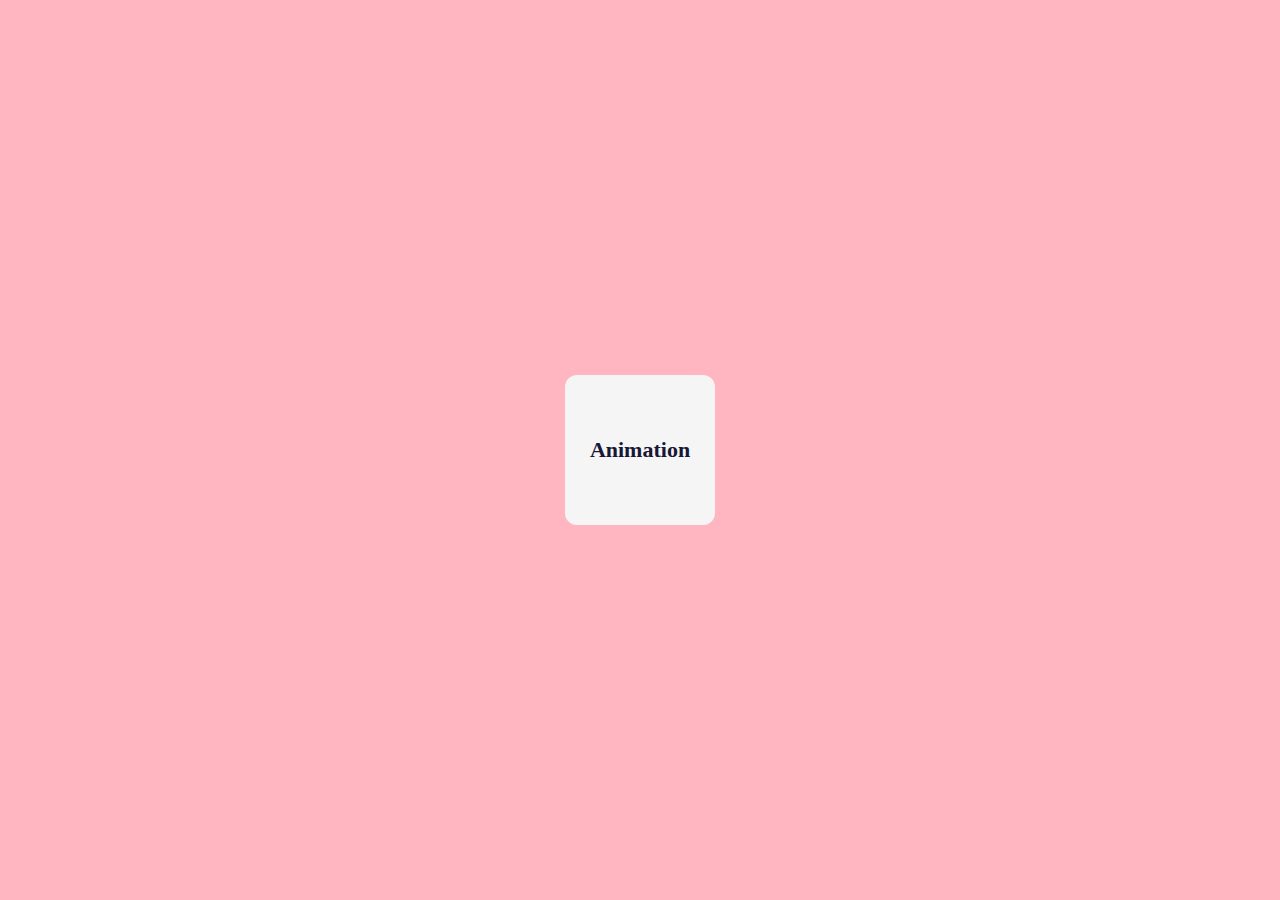
<file: oneplus+/Animation MediaQuerys/Index.html>
<!DOCTYPE html>
<html lang="en">

<head>
  <meta charset="UTF-8">
  <meta name="viewport" content="width=device-width, inital-scale=1.0">
  <title>Animation | MediaQuerys</title>
  <link rel="stylesheet" href="/oneplus+/Animation MediaQuerys/style.css">
</head>

<body>
  <section class="container">
    <div class="box">
      <p>Animation</p>
    </div>
  </section>
</body>

</html>
</file>
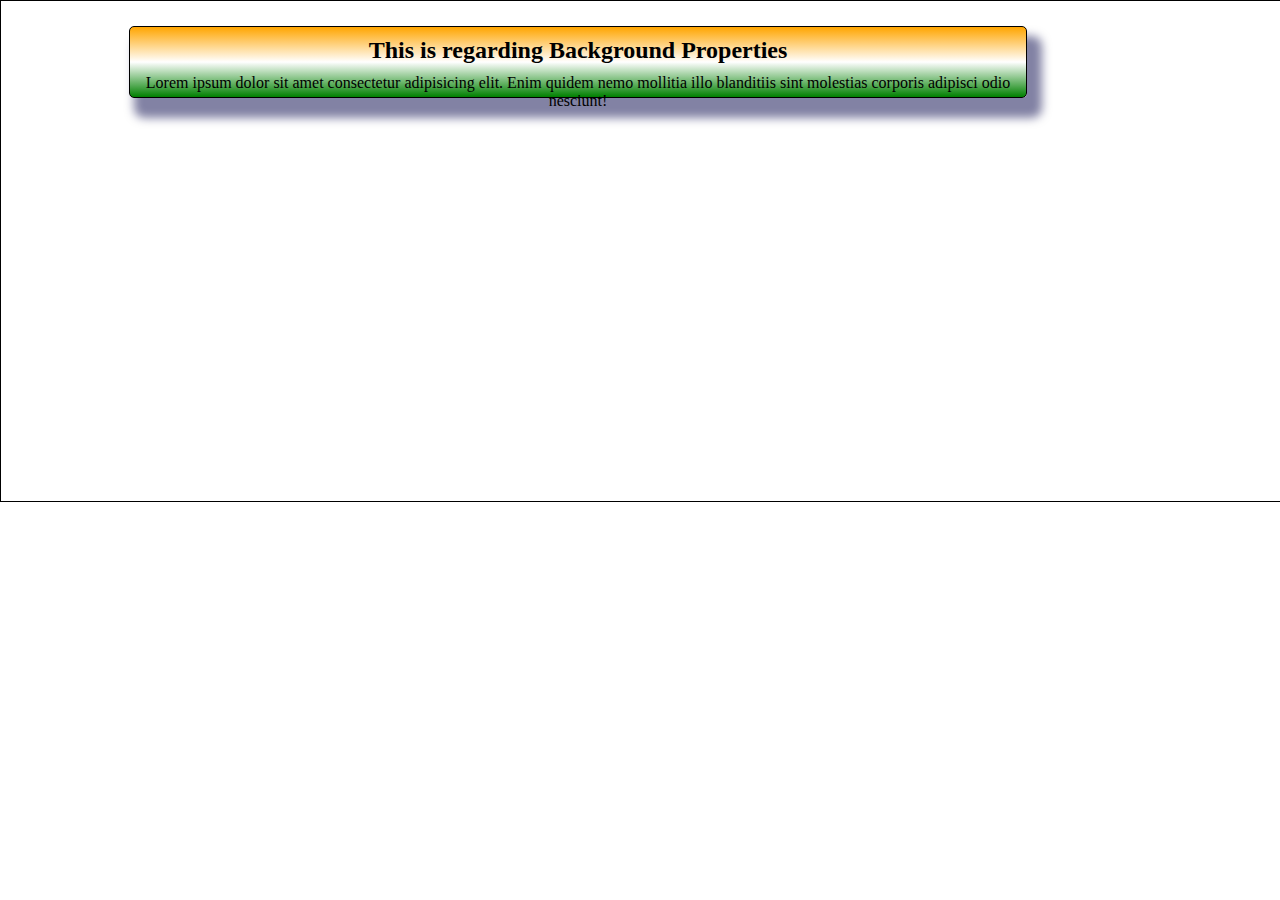
<file: oneplus+/Background Props/index.html>
<!DOCTYPE html>
<html lang="en">

<head>
  <title>Background Properties</title>
  <link rel="stylesheet" href="style.css">
</head>

<body>
  <div class="container">
    <div class="box">
      <h2 style="padding-top: 10px;">This is regarding Background Properties</h2>
      <p style="padding-top: 10px;">Lorem ipsum dolor sit amet consectetur adipisicing elit. Enim quidem nemo mollitia illo blanditiis sint
        molestias corporis adipisci odio nesciunt!</p>
    </div>
  </div>
</body>

</html>
</file>
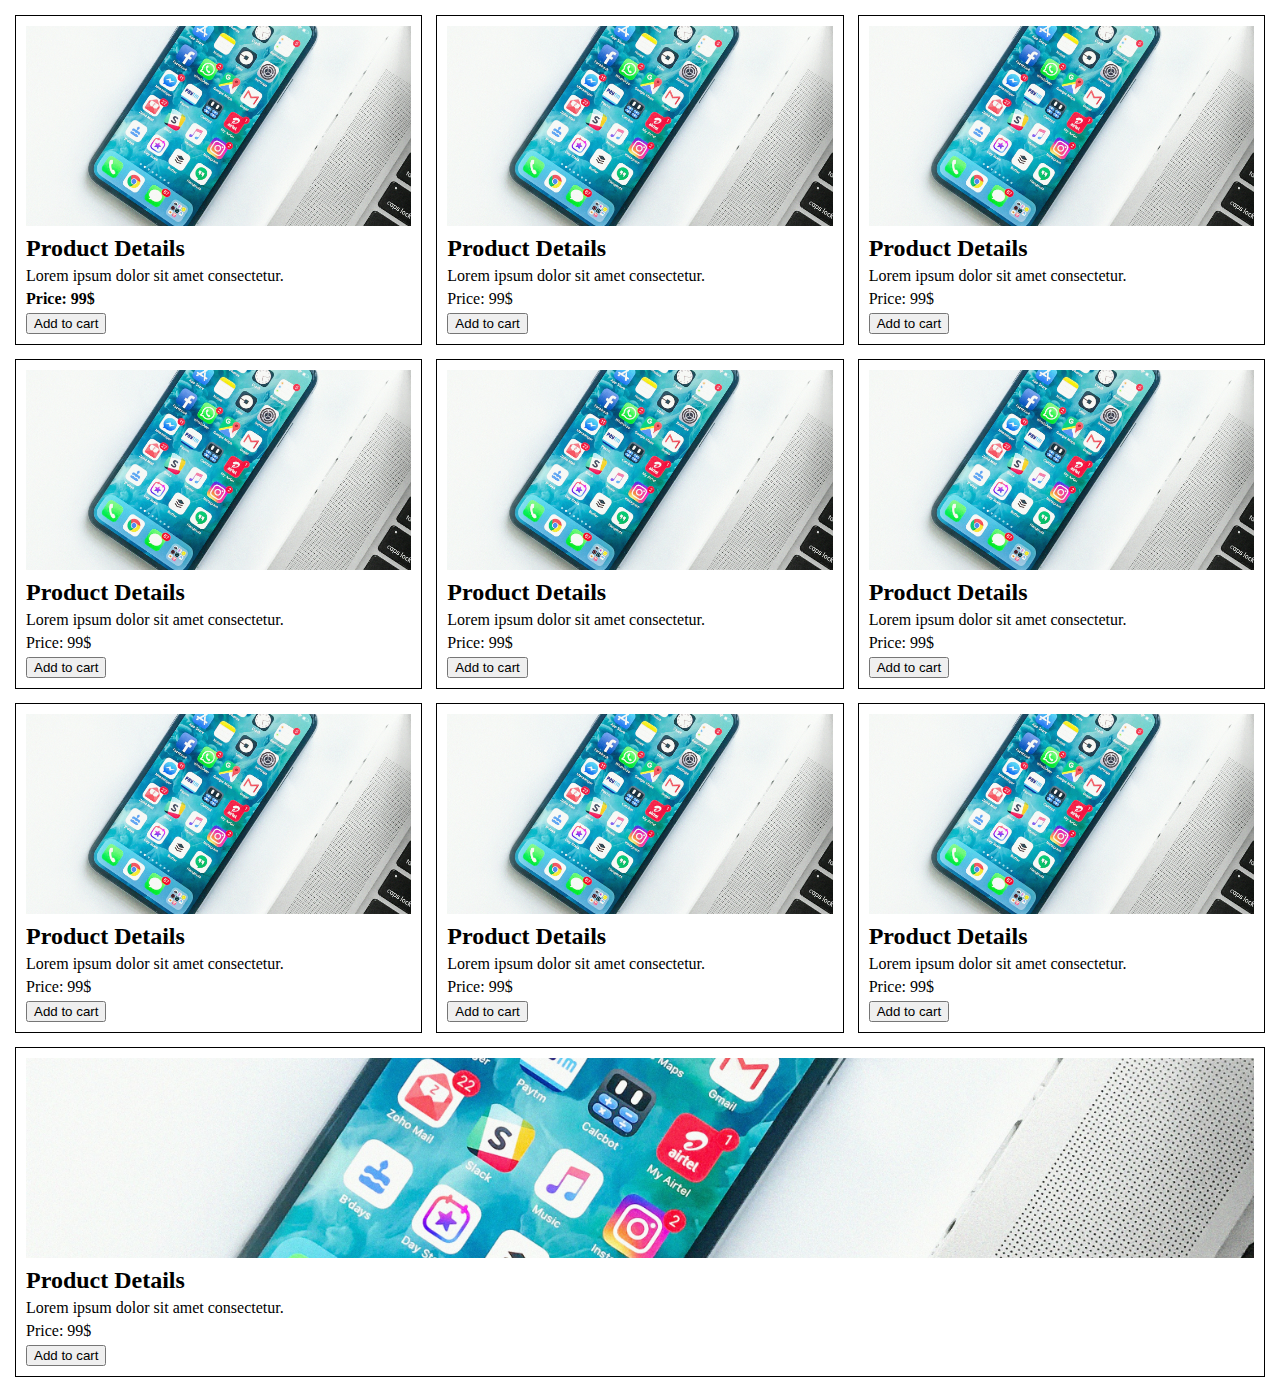
<file: oneplus+/BoxModels/index.html>
<!DOCTYPE html>
<html lang="en">

<head>
  <title>Box Models</title>
  <link rel="stylesheet" href="/oneplus+/BoxModels/style.css">
</head>

<body>

  <div class="container">

    <!-- card with boxmodel -->
    <div class="card">
      <img src="/oneplus+/Images/rahul-chakraborty-xsGxhtAsfSA-unsplash.jpg" alt="Mobile">
      <h2>Product Details</h2>
      <p>Lorem ipsum dolor sit amet consectetur.</p>
      <p><strong>Price: 99$</strong></p>
      <button>Add to cart</button>
    </div>

    <!-- card with boxmodel -->

    <div class="card 2">
      <img src="/oneplus+/Images/rahul-chakraborty-xsGxhtAsfSA-unsplash.jpg" alt="Mobile">
      <h2>Product Details</h2>
      <p>Lorem ipsum dolor sit amet consectetur.</p>
      <p>Price: 99$</p>
      <button>Add to cart</button>
    </div>

    <div class="card 2">
      <img src="/oneplus+/Images/rahul-chakraborty-xsGxhtAsfSA-unsplash.jpg" alt="Mobile">
      <h2>Product Details</h2>
      <p>Lorem ipsum dolor sit amet consectetur.</p>
      <p>Price: 99$</p>
      <button>Add to cart</button>
    </div>

    <div class="card 2">
      <img src="/oneplus+/Images/rahul-chakraborty-xsGxhtAsfSA-unsplash.jpg" alt="Mobile">
      <h2>Product Details</h2>
      <p>Lorem ipsum dolor sit amet consectetur.</p>
      <p>Price: 99$</p>
      <button>Add to cart</button>
    </div>

    <div class="card 2">
      <img src="/oneplus+/Images/rahul-chakraborty-xsGxhtAsfSA-unsplash.jpg" alt="Mobile">
      <h2>Product Details</h2>
      <p>Lorem ipsum dolor sit amet consectetur.</p>
      <p>Price: 99$</p>
      <button>Add to cart</button>
    </div>

    <div class="card 2">
      <img src="/oneplus+/Images/rahul-chakraborty-xsGxhtAsfSA-unsplash.jpg" alt="Mobile">
      <h2>Product Details</h2>
      <p>Lorem ipsum dolor sit amet consectetur.</p>
      <p>Price: 99$</p>
      <button>Add to cart</button>
    </div>

    <div class="card 2">
      <img src="/oneplus+/Images/rahul-chakraborty-xsGxhtAsfSA-unsplash.jpg" alt="Mobile">
      <h2>Product Details</h2>
      <p>Lorem ipsum dolor sit amet consectetur.</p>
      <p>Price: 99$</p>
      <button>Add to cart</button>
    </div>

    <div class="card 2">
      <img src="/oneplus+/Images/rahul-chakraborty-xsGxhtAsfSA-unsplash.jpg" alt="Mobile">
      <h2>Product Details</h2>
      <p>Lorem ipsum dolor sit amet consectetur.</p>
      <p>Price: 99$</p>
      <button>Add to cart</button>
    </div>

    <div class="card 2">
      <img src="/oneplus+/Images/rahul-chakraborty-xsGxhtAsfSA-unsplash.jpg" alt="Mobile">
      <h2>Product Details</h2>
      <p>Lorem ipsum dolor sit amet consectetur.</p>
      <p>Price: 99$</p>
      <button>Add to cart</button>
    </div>

    <div class="card 2">
      <img src="/oneplus+/Images/rahul-chakraborty-xsGxhtAsfSA-unsplash.jpg" alt="Mobile">
      <h2>Product Details</h2>
      <p>Lorem ipsum dolor sit amet consectetur.</p>
      <p>Price: 99$</p>
      <button>Add to cart</button>
    </div>

  </div>
</body>

</html>
</file>
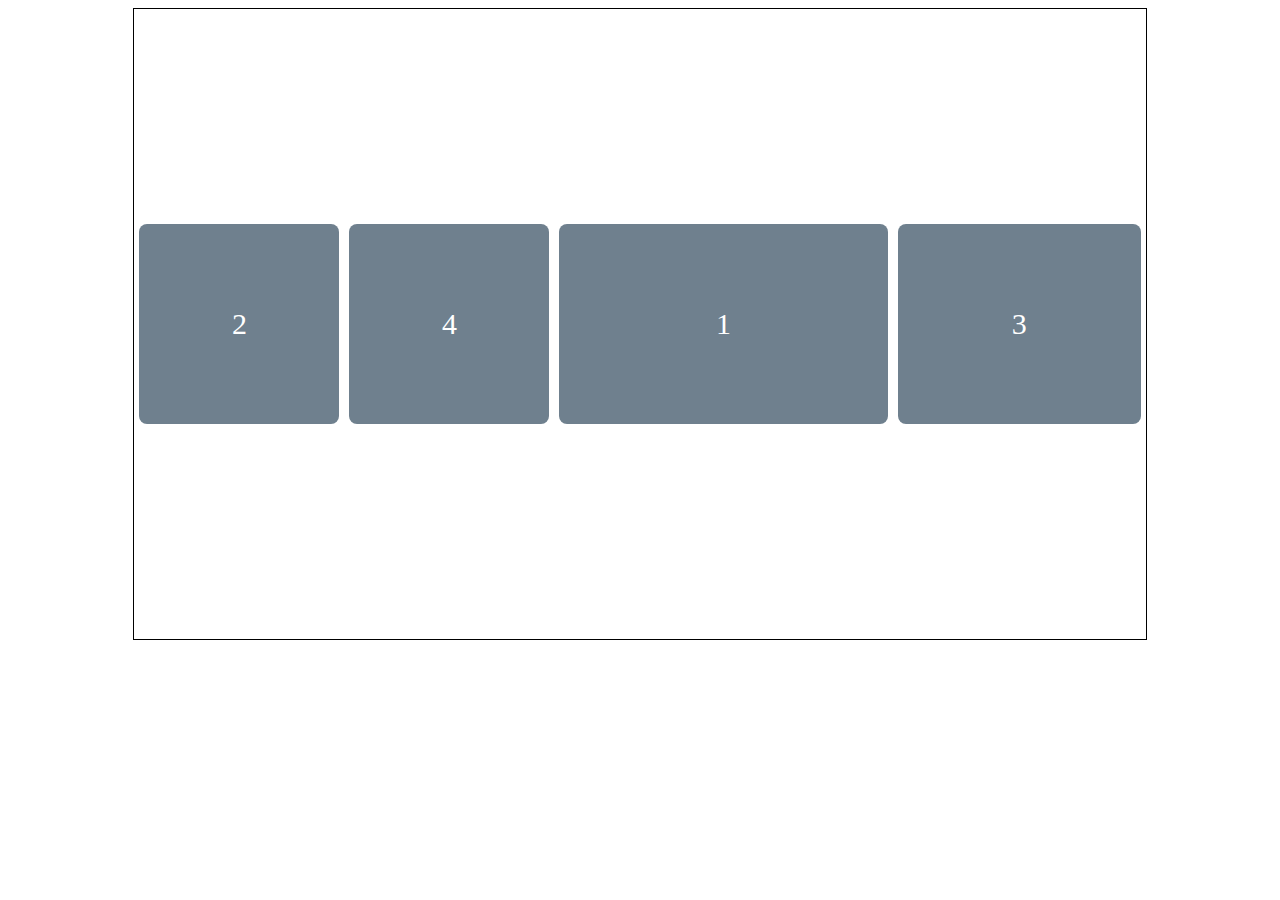
<file: oneplus+/Flex/index.html>
<!DOCTYPE html>
<html>

<head>
  <title>Flex Concept</title>
  <link rel="stylesheet" href="style.css">
</head>

<body>

  <div class="container">
    <div class="box box1">1</div>
    <div class="box">2</div>
    <div class="box box3">3</div>
    <div class="box">4</div>
    <!-- <div class="box">5</div>
    <div class="box">6</div>
    <div class="box">7</div>
    <div class="box">8</div>
    <div class="box">9</div>
    <div class="box">10</div> -->
  </div>

</body>

</html>
</file>
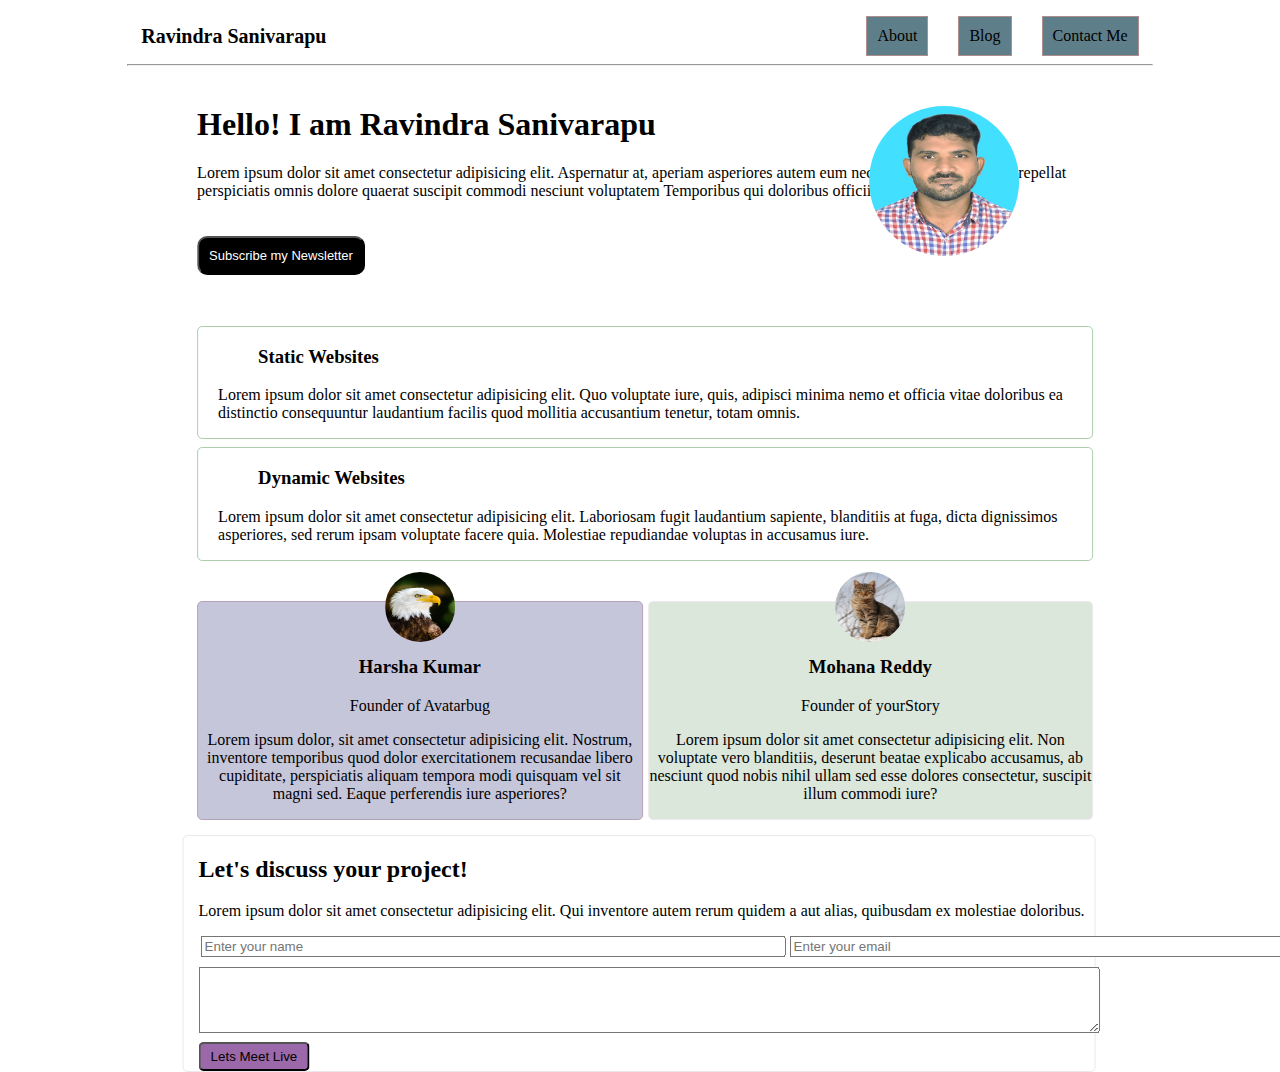
<file: oneplus+/Personal Info/index.html>
<!DOCTYPE html>
<html lang="en">

<head>
  <meta charset="UTF-8">
  <meta name="viewport" content="width=device-width, initial-scale=1.0">
  <title>Personal Information</title>
  <link rel="stylesheet" href="./style.css">
</head>

<body>
  <header>
    <section class="userdetails">
      <h2 class="username">Ravindra Sanivarapu</h2>
      <ul type="none" class="userinfo">
        <li class="box">About</li>
        <li class="box">Blog</li>
        <li class="box">Contact Me</li>
      </ul>
    </section>

    <hr style="width: 80%; color: rgb(185, 216, 206);">

    <section class="herocard">
      <div>
        <img src="/oneplus+/Images/Ravindra.JPG" alt="Ravindra" class="userimg">
      </div>

      <div>
        <h1>Hello! I am Ravindra Sanivarapu</h1>
        <p>Lorem ipsum dolor sit amet consectetur adipisicing elit. Aspernatur at, aperiam
          asperiores autem eum necessitatibus quibusdam repellat perspiciatis omnis dolore quaerat suscipit commodi
          nesciunt voluptatem
          Temporibus qui doloribus officiis quos.</p>
        <button class="subscribe">Subscribe my Newsletter</button>
      </div>

    </section>

    <section class="websites">
      <div class="website-box1">
        <h3 class="head1">Static Websites</h3>
        <p class="para1">Lorem ipsum dolor sit amet consectetur adipisicing elit. Quo voluptate iure, quis, adipisci
          minima nemo et
          officia vitae doloribus ea distinctio consequuntur laudantium facilis quod mollitia accusantium tenetur, totam
          omnis.</p>
      </div>
      <div class="website-box2">
        <h3 class="head1">Dynamic Websites</h3>
        <p class="para1">Lorem ipsum dolor sit amet consectetur adipisicing elit. Laboriosam fugit laudantium sapiente,
          blanditiis at
          fuga, dicta dignissimos asperiores, sed rerum ipsam voluptate facere quia. Molestiae repudiandae voluptas in
          accusamus iure.</p>
      </div>
    </section>

    <section class="container">
      <div class="contain1">
        <div>
          <img src="/oneplus+/Images/Bald Eagle RoMW.webp" alt="Eagle" class="containimg">
        </div>
        <h3 class="head2">Harsha Kumar</h3>
        <p>Founder of Avatarbug</p>
        <p>Lorem ipsum dolor, sit amet consectetur adipisicing elit. Nostrum, inventore temporibus quod dolor
          exercitationem recusandae libero cupiditate, perspiciatis aliquam tempora modi quisquam vel sit magni sed.
          Eaque perferendis iure asperiores?</p>
      </div>
      <div class="contain2">
        <div>
          <img src="/oneplus+/Images/Cat_November_2010-1a.jpg" alt="Cat" class="containimg">
        </div>
        <h3 class="head2">Mohana Reddy</h3>
        <p>Founder of yourStory</p>
        <p>Lorem ipsum dolor sit amet consectetur adipisicing elit. Non voluptate vero blanditiis, deserunt beatae
          explicabo accusamus, ab nesciunt quod nobis nihil ullam sed esse dolores consectetur, suscipit illum commodi
          iure?</p>
      </div>
    </section>

    <section class="feedback">
      <h2>Let's discuss your project!</h2>
      <p>Lorem ipsum dolor sit amet consectetur adipisicing elit. Qui inventore autem rerum quidem a aut alias,
        quibusdam ex molestiae doloribus.</p>
      <div>
        <div class="fbdetails">
          <label for="name"></label>
          <input type="text" id="name" placeholder="Enter your name" size="70" maxlength="10">
          <label for="email"></label>
          <input type="email" id="email" placeholder="Enter your email" size="70" maxlength="10">
        </div>
        <div class="fbadddress">
          <textarea id="fullAddress" name="fullAddress" rows="4" cols="110"></textarea>
        </div>
      </div>
      <button class="fbbutton">Lets Meet Live </button>
    </section>

  </header>
</body>

</html>
</file>
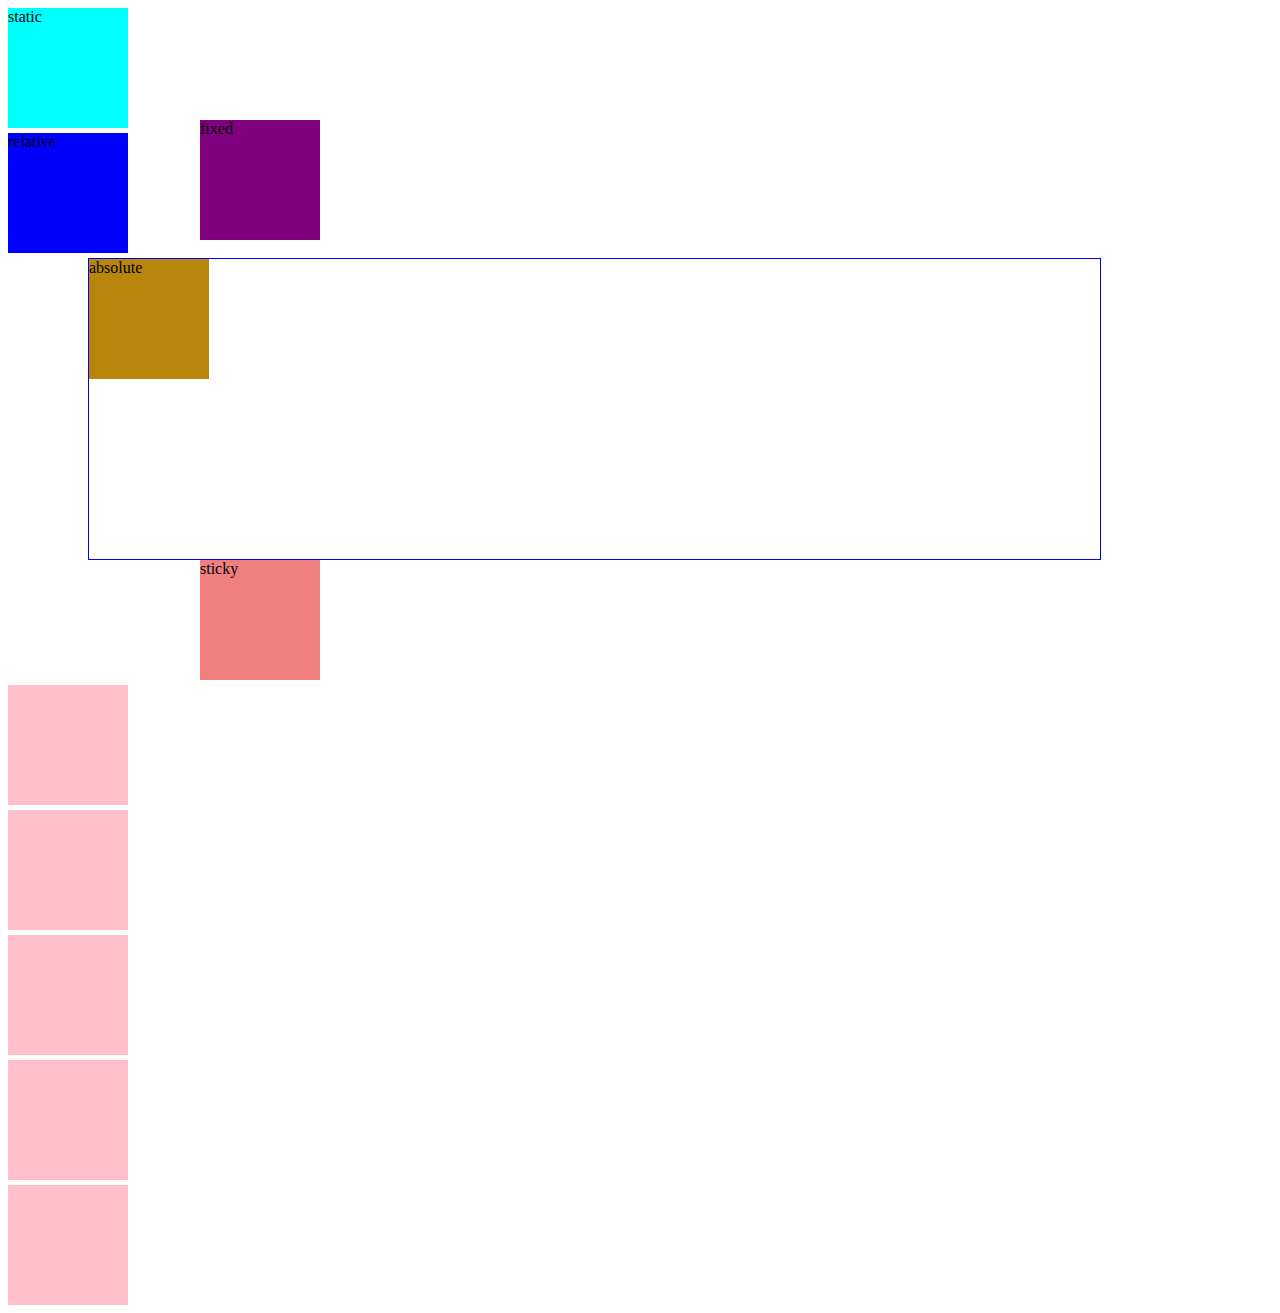
<file: oneplus+/Positions/index.html>
<!DOCTYPE html>
<html lang="en">

<head>
  <title>CSS Postions</title>
  <link rel="stylesheet" href="/oneplus+/Positions/style.css">
</head>

<body>

  <div class="box static">static</div>
  <div class="box relative">relative</div>
  <section>
    <div class="box absolute">absolute</div>
  </section>
  <div class="box fixed">fixed</div>
  <div class="box sticky">sticky</div>
  <div class="box"></div>
  <div class="box"></div>
  <div class="box"></div>
  <div class="box"></div>
  <div class="box"></div>


</body>

</html>
</file>
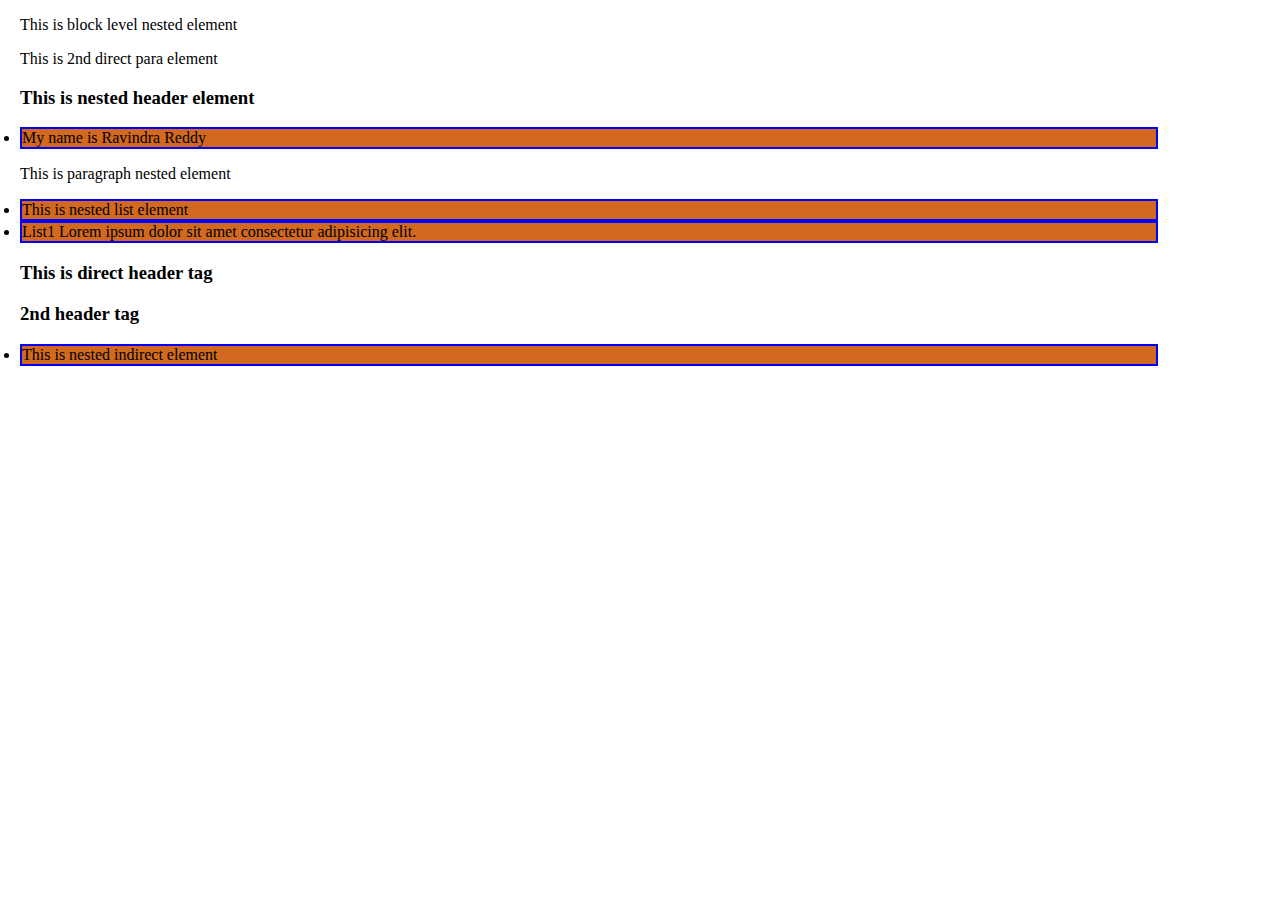
<file: oneplus+/Practice/Index.html>
<!DOCTYPE html>
<html lang="en">

<head>
  <title>Page Structures</title>
  <link rel="stylesheet" href="/oneplus+/Practice/style.css">

</head>

<body>

  <!-- <span>Lorem ipsum dolor sit amet.</span>
  <span>Lorem ipsum dolor sit amet consectetur.</span>
  <span>Lorem ipsum dolor sit.</span>
  <span>Lorem ipsum dolor, sit amet consectetur adipisicing.</span> -->

  <section class="header">

    <div class="header-block">
      <p>This is block level nested element</p>
      <p>This is 2nd direct para element</p>
      <h3>This is nested header element</h3>
      <li>My name is Ravindra Reddy</li>
    </div>

    <div class="header-list">
      <p>This is paragraph nested element</p>
      <li>This is nested list element</li>
      <li>List1 Lorem ipsum dolor sit amet consectetur adipisicing elit.</li>
      <h3>This is direct header tag</h3>
      <h3>2nd header tag</h3>
      <section>
        <li>This is nested indirect element</li>
      </section>
    </div>


  </section>

</body>

</html>
</file>
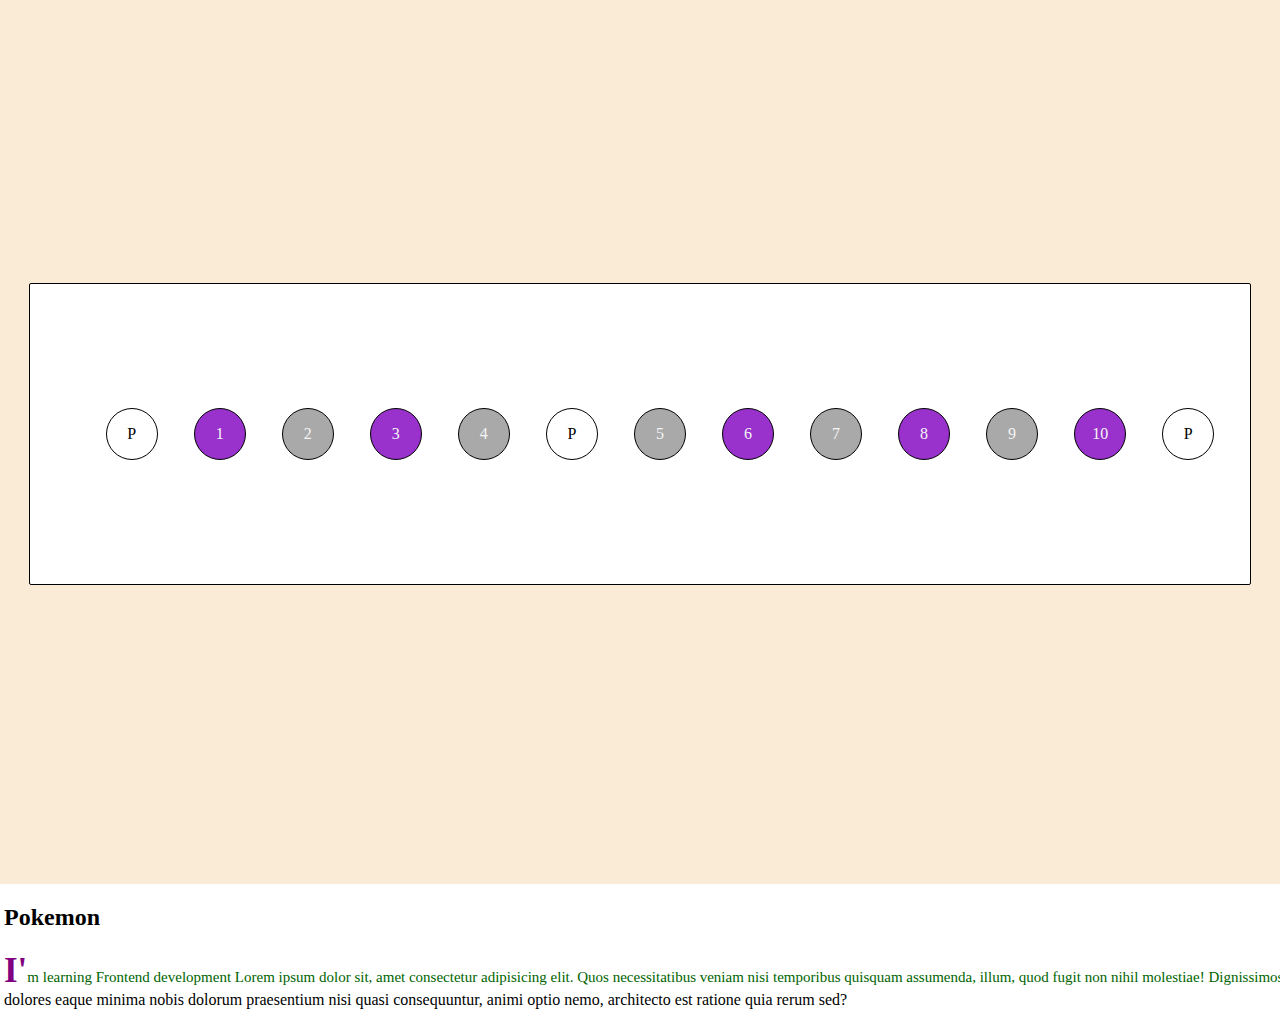
<file: oneplus+/selectors/index.html>
<!DOCTYPE html>
<html lang="en">

<head>
  <title>Pseudo Selectors</title>
  <link rel="stylesheet" href="/oneplus+/selectors/style.css">
</head>

<body>
  <!-- .header>ul>li*10{$} formula for multiple lines and $ will generate numbers in sequence-->
  <div class="header">
    <ul>
      <p class="para">P</p>
      <li>1</li>
      <li>2</li>
      <li>3</li>
      <li>4</li>
      <p class="para">P</p>
      <li>5</li>
      <li>6</li>
      <li>7</li>
      <li>8</li>
      <li>9</li>
      <li>10</li>
      <p class="para">P</p>
    </ul>
  </div>

  <h2 style="padding-left: 20px; width: 22%;">Pokemon</h2>
  <p style="padding-left: 20px;">I'm learning Frontend development Lorem ipsum dolor sit, amet consectetur adipisicing
    elit. Quos necessitatibus veniam nisi temporibus quisquam assumenda, illum, quod fugit non nihil molestiae!
    Dignissimos, dolores eaque minima nobis dolorum praesentium nisi quasi consequuntur, animi optio nemo, architecto
    est ratione quia rerum sed?</p>

</body>

</html>
</file>
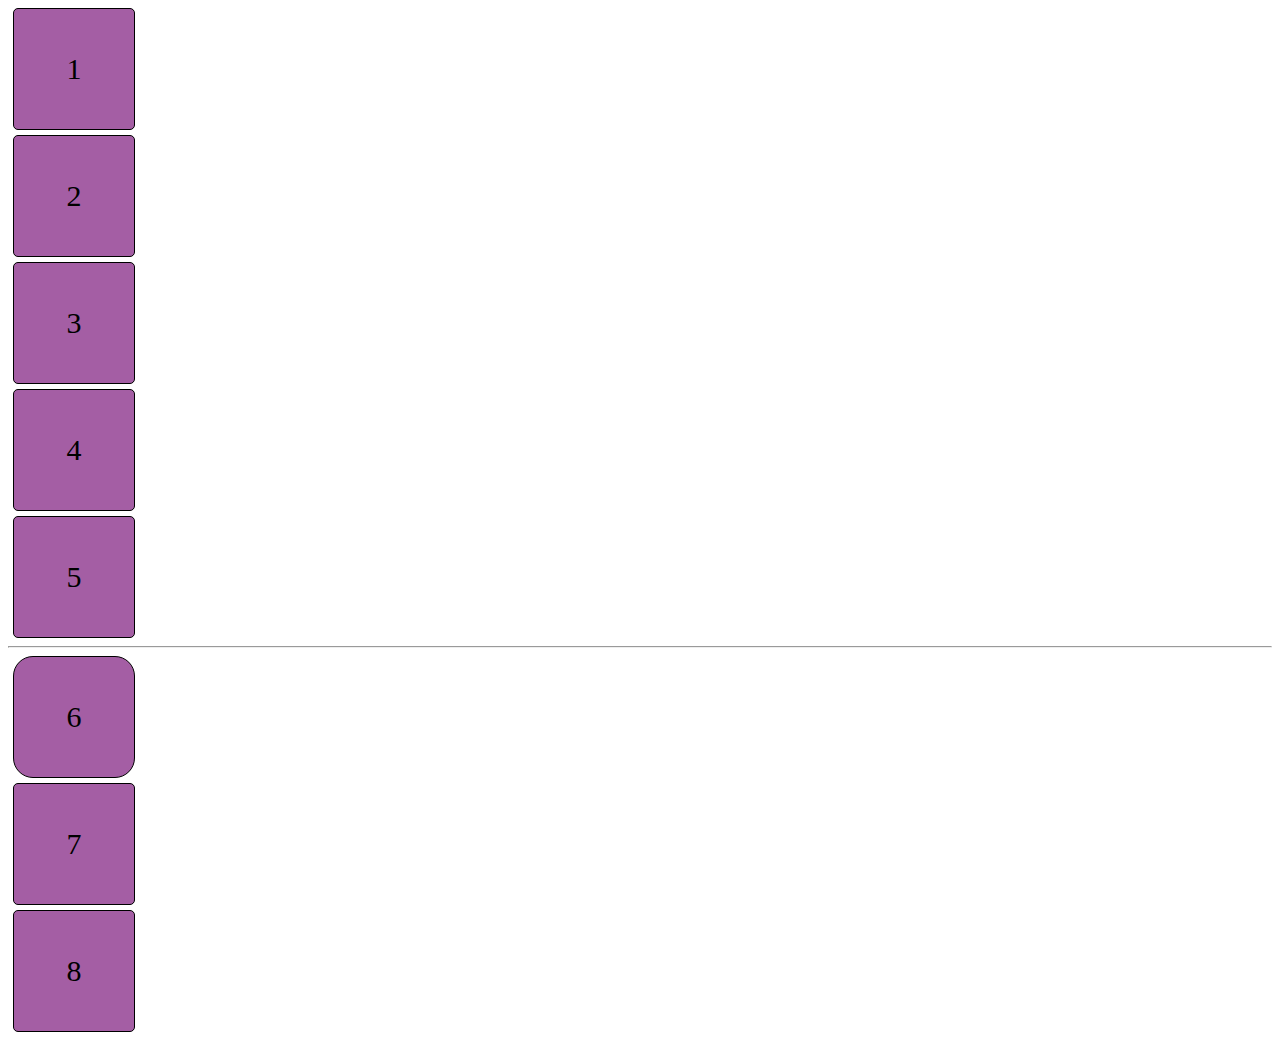
<file: oneplus+/Flex/Transform/index.html>
<!DOCTYPE html>
<html>

<head>
  <title>Transform & Transition</title>
  <link rel="stylesheet" href="./style.css">
</head>

<body>
  <div class="container">
    <div class="box box1">1</div>
    <div class="box box2">2</div>
    <div class="box box3">3</div>
    <div class="box box4">4</div>
    <div class="box box5">5</div>
    <hr>
    <div class="box box6">6</div>
    <div class="box box7">7</div>
    <div class="box box8">8</div>
  </div>
</body>

</html>
</file>
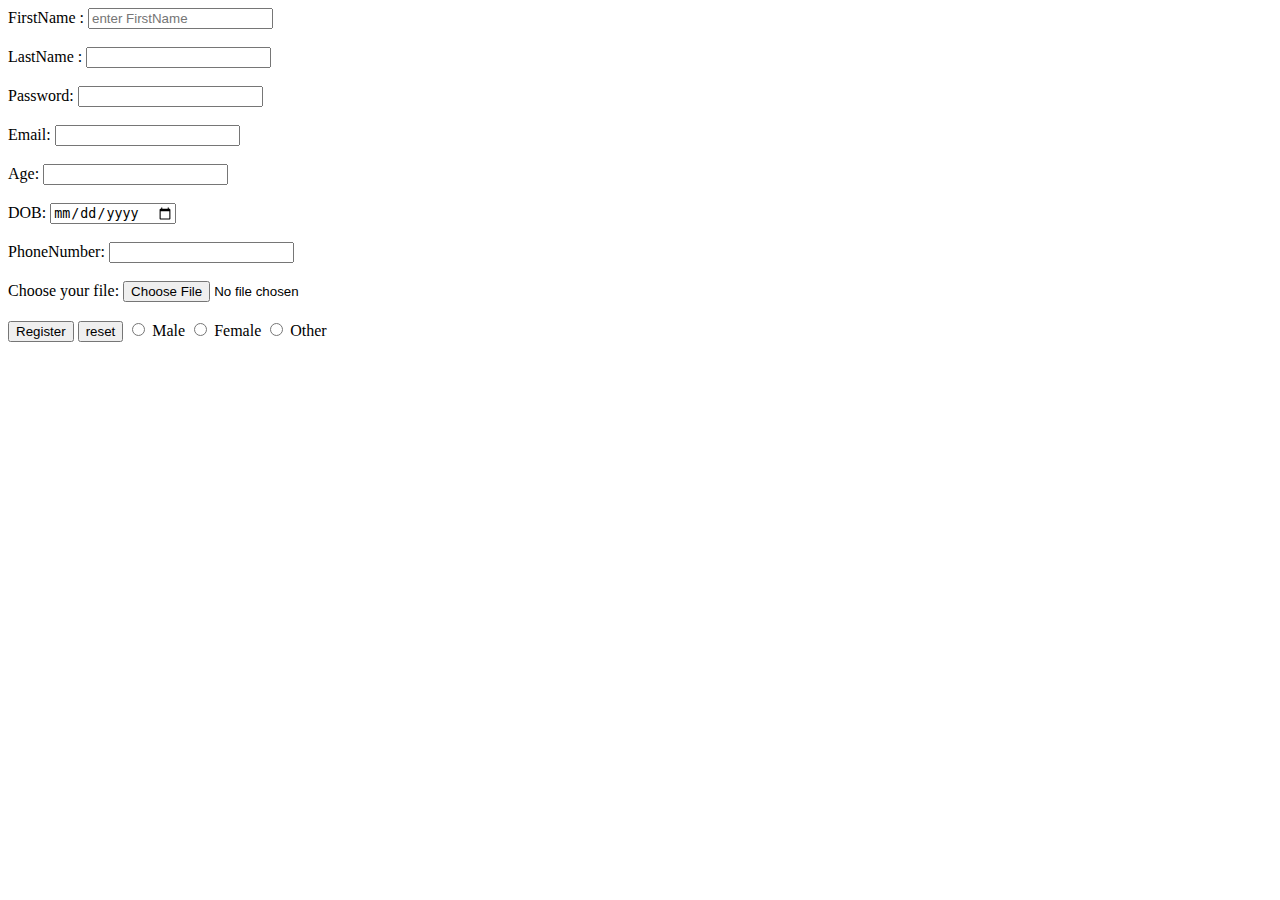
<file: oneplus+/forms.html>
<!DOCTYPE html>
<html lang="en">

  <head>
    <title>HTML Forms</title>
  </head>

  <body>

    <form action="">

      <label for="firstname">FirstName : </label>
      <input type="text" id="firstname" placeholder="enter FirstName"> <br><br>

      <label for="lastname">LastName : </label>
      <input type="text" id="lastname"> <br><br>
      
      <label for="password">Password: </label>
      <input type="password" id="password"> <br><br>

      <label for="email">Email: </label>
      <input type="email" id="email"> <br><br>

      <label for="age">Age: </label>
      <input type="number" id="age"> <br><br>

      <label for="dob">DOB: </label>
      <input type="date" id="dob"> <br><br>

      <label for="phonenumber">PhoneNumber: </label>
      <input type="tel" id="phonenumber"> <br><br>

      <label for="file">Choose your file: </label>
      <input type="file" id=" File"> <br><br>

      <input type="submit" value="Register">
      <input type="reset"  value="reset">

      <!-- Multiple options-->
      <input type="radio" name="gender" id="male" value="male">
      <label for="gender">Male </label>

      <input type="radio" name="gender" id="female" value="female">
      <label for="gender">Female</label>

      <input type="radio" name="gender" id="other" value="other">
      <label for="gender">Other</label>

    </form>

  </body>

</html>
</file>
<file: oneplus+/Animation MediaQuerys/style.css>
body {
  margin: 0;
  padding: 0;
}

.container {
  height: 100vh;
  background-color: lightpink;
  display: flex;
  justify-content: center;
  align-items: center;
}

.box {
  height: 150px;
  width: 150px;
  background-color: whitesmoke;
  border-radius: 12px;
  display: flex;
  justify-content: center;
  align-items: center;
  color: rgb(23, 23, 55);
  font-size: 22px;
  font-weight: bolder;
  animation: loader 2s linear 5;
  /* animation-name: spin;
  
  animation-timing-function: linear; */
  /* animation-delay: 2s; */
  animation-duration: 7s;
  animation-fill-mode: forwards;
  /* animation-iteration-count: 3;
  animation-direction: normal; */
  /* animation-play-state: paused; */
  /*  short hand property - animation: name duration timing-function delay iteration-count direction fill-mode; */

}

/* .box:hover{
  animation-play-state: running;
} */

/* @keyframes spin {
  0% {
    transform: rotate(0deg);
  }

  50% {
    transform: rotate(180deg);
    border-radius: 30%;
  }

  100% {
    transform: rotate(360deg);
    border-radius: 50%;
  }
} */

@keyframes loader {
  0%{
    transform: rotateX(0deg) rotateY(0deg) rotateZ(0deg);
  }

  33%{
    transform: rotateX(60deg) rotateY(0deg) rotateZ(60deg);
  }

  70%{
    transform: rotateX(150deg) rotateY(150deg) rotateZ(150deg);
  }

  100%{
    transform: rotateX(250deg) rotateY(250deg) rotateZ(250deg);
  }
}
</file>
<file: oneplus+/Background Props/style.css>
* {
  margin: 0px;
  padding: 0px;
}


.container {
  height: 500px;
  width: 100%;
  /* background-color: white; */
  position: relative;
  border: 1px solid black;
  background-image: url(https://static0.srcdn.com/wordpress/wp-content/uploads/2020/10/Pokemon-Crown-Tundra-DLC-Lugia.jpg);
  background-size: contain;
  background-repeat: no-repeat;
  background-position: center;
  /* background-clip: content-box; */
}

.box {
  position: absolute;
  height: 70px;
  width: 70%;
  background: linear-gradient(orange, white, green);
  /* background-color: whitesmoke; */
  border: 1px solid black;
  border-radius: 5px;
  text-align: center;
  top: 5%;
  left: 10%;
  /* transform: translate(-50%, -50%); */
  box-shadow: rgba(6, 6, 73, 0.5) 10px 15px 10px 5px;
}
</file>
<file: oneplus+/BoxModels/style.css>
.container{
  display: flex;
  flex-wrap: wrap;
}

.card{
  width: 300px;
  border: 1px solid black;
  padding: 10px;
  margin: 7px;
  flex-grow: 1;
}

img{
  height: 200px;
  width: 100%;
  object-fit: cover;
}

h2{
  margin: 5px 0px;
}

p{
  margin: 5px 0px;
}
</file>
<file: oneplus+/Flex/style.css>
.container {
  height: 70vh;
  width: 80%;
  border: 1px solid black;
  margin: 0px auto;
  display: flex;
  /* flex-direction: column-reverse; */
  flex-wrap: wrap;
  /* flex-wrap: wrap-reverse; */
  flex-flow: row wrap;
  justify-content: space-evenly;
  align-items: center;
}


.box {
  height: 200px;
  /* min height will not controlled by the parent class */
  /* min-height: 200px; */
  width: 200px;
  background-color: rgb(111, 128, 142);
  display: flex;
  justify-content: center;
  align-items: center;
  margin: 5px;
  border-radius: 8px;
  font-size: 30px;
  color: white;
}

/* To modify any specific box, ex: box3 */

/* .box3 ,.box1{
  flex-grow: 1;
} */

.box3{
  flex-grow: 1;
  order: 100;
}
/* highest order will be placed last 
   Highest grow value will occupy more remaining space */
.box1{
  flex-grow: 3;
  order: 10;
}
</file>
<file: oneplus+/Personal Info/style.css>
body {
  margin: 0px;
  padding: 0px;
}

.userdetails {
  display: flex;
  justify-content: center;
  align-items: center;
  /* animation: sliderup 1s linear 1; */
}

/* @keyframes sliderup {
  from {
    transform: translateY(-100px);
  }

  to {
    transform: translate(0px);
  }
} */

.username {
  font-family: Cambria, Cochin, Georgia, Times, 'Times New Roman', serif;
  font-size: 20px;
  font-weight: bold;
  padding-right: 500px;
  padding-bottom: 0px;
  margin-bottom: 0px;
}

.userinfo {
  display: flex;
  gap: 30px;
  padding-bottom: 0px;
  margin-bottom: 0px;
}

.userinfo .box {
  border: 1px solid rgb(176, 142, 142);
  padding: 10px;
  background-color: rgb(94, 126, 137);
}

.userinfo .box:hover {
  background-color: rgb(101, 152, 101);
  text-decoration: underline;
  transition: 0.5s;
}

.herocard {
  height: 230px;
  width: 70%;
  margin-top: 40px;
  justify-content: center;
  align-items: center;
  transform: translate(22%, 0);
  position: relative;
}

.userimg {
  height: 150px;
  width: 150px;
  border-radius: 50%;
  position: absolute;
  left: 75%;
  top: 0;
}

.subscribe {
  border-radius: 10px;
  padding: 10px;
  margin-top: 20px;
  font-size: small;
  background-color: black;
  color: white;
}

.subscribe:hover {
  transition: 0.5s;
  background-color: rgb(141, 37, 141);
}

.websites {
  width: 70%;
  margin-top: -10px;
  justify-content: center;
  align-items: center;
  transform: translate(22%, 0);
  margin-bottom: 40px;
  animation: herospin 2s ease 1;
}

.website-box1 {
  border: 1px solid rgb(172, 206, 172);
  border-radius: 5px;
  margin-bottom: 8px;
}

.website-box2 {
  border: 1px solid rgb(172, 206, 172);
  border-radius: 5px;
  margin-bottom: 8px;
}

/* @keyframes herospin {
  0% {
    transform:scale(1);
  }

  100% {
    transform: scale(1.1);
  }
} */

.head1 {
  padding-left: 60px;
}

.para1 {
  padding-left: 20px;
}

.container {
  display: flex;
  width: 70%;
  transform: translate(22%, 0);
  justify-content: center;
  text-align: center;
  gap: 5px;
  margin-bottom: 15px;
}

.contain1 {
  width: 50%;
  border: 1px solid rgb(182, 161, 184);
  border-radius: 5px;
  background-color: rgb(198, 198, 218);
}

.contain2 {
  width: 50%;
  border: 1px solid rgb(238, 233, 240);
  border-radius: 5px;
  background-color: rgb(220, 231, 219);
}

.containimg {
  height: 70px;
  width: 70px;
  border-radius: 50%;
  transform: translate(0px, -30px);
  padding-bottom: 0px;
}

.head2 {
  margin-top: -20px;
}

.feedback {
  width: 70%;
  border: 1px solid rgb(238, 231, 235);
  border-radius: 5px;
  transform: translate(20%, 0);
  padding-left: 15px;
}

.fbdetails {
  display: flex;
  align-items: center;
  margin-bottom: 10px;
  gap: 2px;
}

.fbaddress {
  display: flex;
  align-items: center;
}

.fbbutton {
  margin-top: 5px;
  padding: 5px 10px;
  background-color: rgb(155, 105, 170);
  border-radius: 5px;
}
</file>
<file: oneplus+/Positions/style.css>
.box{
  height: 120px;
  width: 120px;
  background-color: pink;
  margin-bottom: 5px;
}

.static{
background-color: aqua;
/* top: 100px; */
/* left: 100px;  there is no change in position by using left or top on static     */
}

.relative{
position: relative;
background-color: blue;
/* top: 125px;
left: 150px; */
}

section{
  height: 300px;
  width: 80%;
  position: relative;
  border: 1px solid blue;
  justify-content: center;
  margin: 0 80px;

}

.absolute{
background-color: darkgoldenrod;
position: absolute;
}

.fixed{
background-color: purple;
position: fixed;
top: 120px;
left: 200px;
}

.sticky{
background-color: lightcoral;
position: sticky;
top: 150px;
left: 200px;
}
</file>
<file: oneplus+/Practice/style.css>
body {
  margin: 0;
}

.header {
  justify-content: center;
  align-items: center;
  padding-left: 20px;
  gap: 30px;
}

/* .header +div h3{
  background-color: aquamarine;
  border: 2px solid rgb(11, 12, 11);
  border-radius: 5px;
} */

.header  div ~p{
  background-color: rgb(255, 127, 255);
  border: 2px solid rgb(12, 11, 11);
  border-radius: 5px;
}

.header li{
  background-color: chocolate;
  border: 2px solid blue;
  width: 90%;
}
</file>
<file: oneplus+/selectors/style.css>
body {
  margin: -16px;
  padding: 0;
}

/* Pseduo classes Selectors */

.header {
  height: 100vh;
  background-color: antiquewhite;
  align-content: center;
  justify-content: center;
  display: flex;
  margin: auto;
}

.header ul {
  height: 300px;
  width: 90%;
  display: flex;
  justify-content: space-evenly;
  align-items: center;
  list-style: none;
  background-color: white;
  margin: auto;
  border-radius: 2px;
  border: 1px solid black;
}

ul li,.para {
  height: 50px;
  width: 50px;
  border: 1px solid black;
  border-radius: 50%;
  justify-content: center;
  align-items: center;
  display: flex;
}

/* ul li:hover {
  background-color: black;
  color: white;
  transform: scale(1.4);
}

ul li:first-child {
  background-color: darkorchid;
  color: whitesmoke;
}

ul li:nth-child(4) {
  background-color: darkolivegreen;
  color: whitesmoke;
}

ul li:nth-last-child(3) {
  background-color: darkgray;
  color: whitesmoke;
} */

ul li:nth-child(even) {
  background-color: darkorchid;
  color: whitesmoke;
}

/* 2n or even and 2n+1 or odd any thing will work */
/* nth-last-child will see only position not type */
/* nth-of-type will check for type not exactly on position */

ul li:nth-child(2n + 1) {
  background-color: darkgray;
  color: whitesmoke;
}

/* Pseduo Elements Selectors */

h2:hover::before{
  content: "Super Strong : ";
  color: red;
}  

h2:hover::after{
  content: " Lugia";
  color: blue;
}

p::first-letter{
  font-size: 35px;
  color: purple;
  font-weight: bold;
}

p::first-line{
  color: darkgreen;
  font-size: 15px;
}
</file>
<file: oneplus+/Flex/Transform/style.css>
.box{
  height: 120px;
  width: 120px;
  border: 1px solid black;
  border-radius: 5px;
  margin: 5px;
  display: flex;
  justify-content: center;
  align-items: center;
  font-size: 30px;
  background-color: rgb(164, 94, 164);
}

.box1:hover{
  /* Just highlighting, when we mention separately only X or Y with 90deg, image wont appear due to 1D approach */
  /* transform: rotatey(270deg); */
  transform: rotate(360deg);
  transition: 2s;
  border: 2px solid black;
  border-radius: 50%;
}

.box2:hover{
  transform: scale(1.3);
  transition: 2s;
}

.box3:hover{
  transform: skew(30deg);
  transition: 0.3s;
}

.box4:hover{
  /* (X, Y) representation of axis */
  transform: translate(50px, 50px);
  transition: 2s;
}

.box5:hover{
  /* matrix (X-Scale, Y-Skew, X-Skew, Y-Scale, translateX, translateY) */
  transform: matrix(1, 0.2, -0.2, 1, 30, 40);
  transition: 2s;
}

.box6{
  border-radius: 20px;
  /* transition-property: all;
  transition-duration: 2s;
  transition-timing-function: linear;
  transition-delay: 1s; */
  transition: all 2s linear 1s;

}

.box6:hover{
  border-radius: 50%;
  background-color: rgb(74, 71, 255);
}

.box7{
  transition: all 2s ease-in-out 1s;
}

.box7:hover{
  transform: translate(600px);
}
</file>
